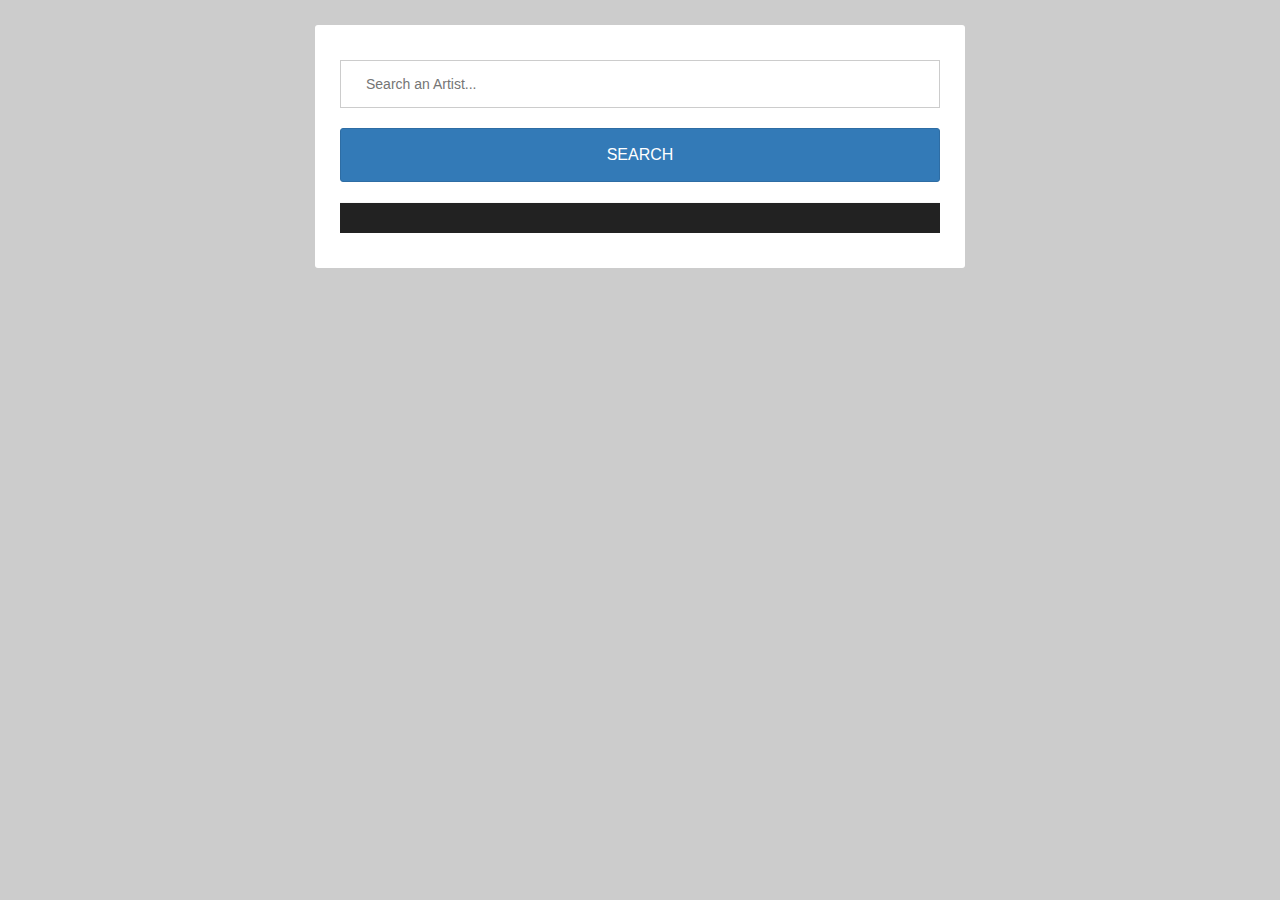
<file: itunes-sample-master/index.html>
<!DOCTYPE html>
<html>
    <head>
        <meta charset="utf-8">
        <title>Music Finder</title>
        <link rel="stylesheet" href="style.css">
    </head>
    <body>

        <div class="container">

            <div class="search">
                <form>
                    <input id= "artist"class="search-input" type="search" value="" placeholder="Search an Artist...">
                    <button name="submitBtn" type="submit">Search</button>
                </form>
            </div>

            <div class="player">

            </div>

            <ul class="playlist">

            </ul>

        </div>

        <script src="audio.js"></script>
        <script src="app.js"></script>
    </body>
</html>
</file>
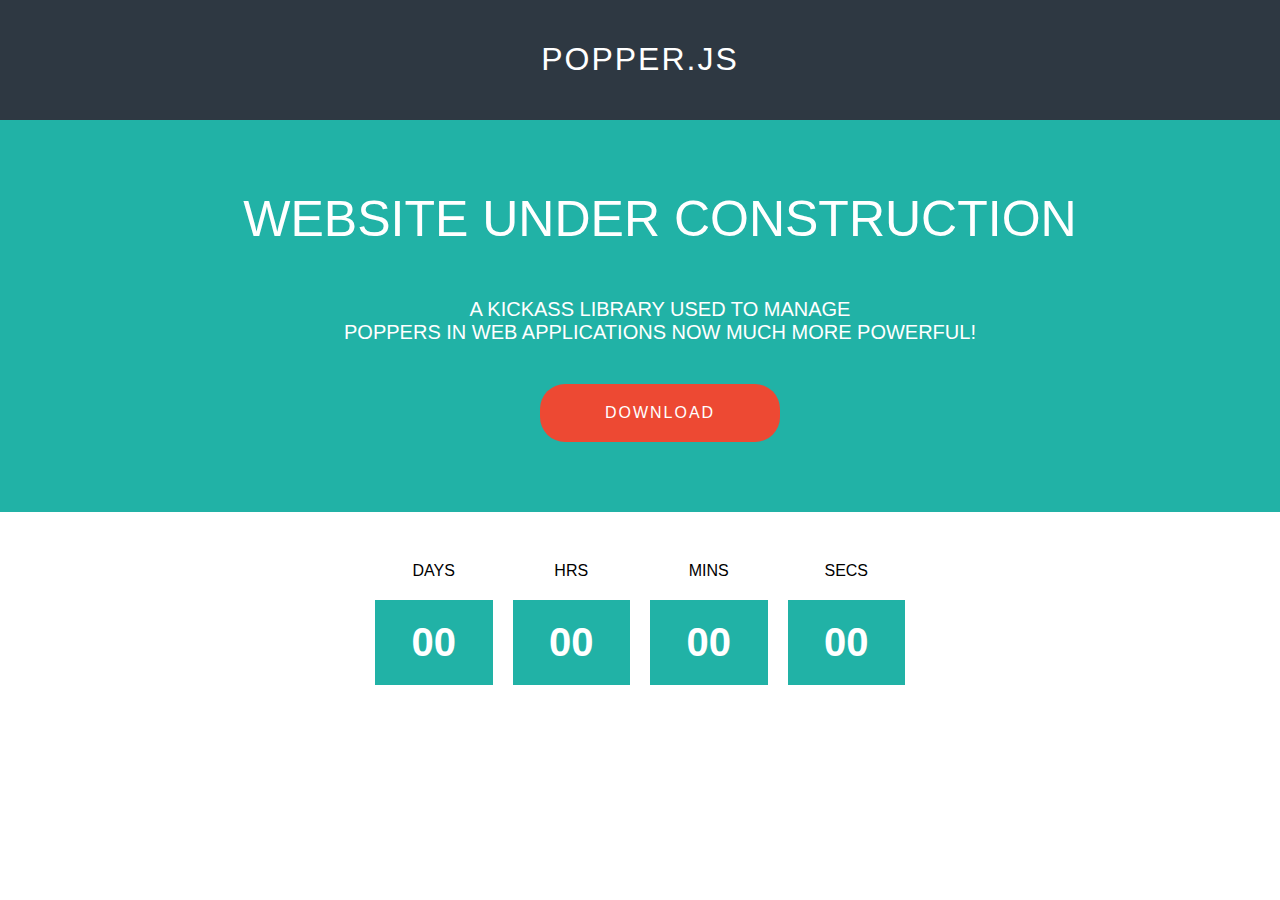
<file: popper-countdown/index.html>
<!DOCTYPE html>
<html>
<head>
	<title>Popper.js - Under Construction</title>
	<link rel="stylesheet" type="text/css" href="style.css">
</head>
<body>
	<div class="container">

		<header>
			<h1>Popper.JS</h1>
		</header>

		<div class="intro">
			<div class="intro-content">
				<h3>Website Under Construction</h3>
				<p>A KICKASS LIBRARY USED TO MANAGE <br>POPPERS IN WEB APPLICATIONS NOW MUCH MORE POWERFUL!</p>

				<a href="#">Download</a>
			</div>
		</div>

		<div class="countdown">
			<div class="countdown-widget">
				<div class="timer-box">
					<div class="label">Days</div>
					<div class="value days">14</div>
				</div>

				<div class="timer-box">
					<div class="label">Hrs</div>
					<div class="value hours">14</div>
				</div>

				<div class="timer-box">
					<div class="label">Mins</div>
					<div class="value mins">14</div>
				</div>

				<div class="timer-box">
					<div class="label">Secs</div>
					<div class="value secs">14</div>
				</div>

				<div class="clr"></div>

			</div>
		</div>

	</div>
	<script type="text/javascript" src="jquery-3.2.1.min.js"></script>
	<script type="text/javascript" src="jquery.countdown.js"></script>


	<div id="getting-started"></div>

	<script type="text/javascript">
	  $(".days")
	  .countdown("2017/11/01", function(event) {
	    $(this).text(
	      event.strftime('%D')
	    );
	  });
	  $(".hours")
	  .countdown("2017/11/01", function(event) {
	    $(this).text(
	      event.strftime('%H')
	    );
	  });
	  $(".mins")
	  .countdown("2017/11/01", function(event) {
	    $(this).text(
	      event.strftime('%M')
	    );
	  });
	  $(".secs")
	  .countdown("2017/11/01", function(event) {
	    $(this).text(
	      event.strftime('%S')
	    );
	  });
	</script>
</body>
</html>
</file>
<file: itunes-sample-master/style.css>
body {
    padding: 0;
    margin: 0;
    background: #ccc;
    font-family: "Segoe UI", Helvetica, sans-serif;
    font-size: 14px;
}

.container {
    background: #fff;
    width: 600px;
    margin: 25px auto;
    padding: 25px;
    border-radius: 3px;
}

.search {
    padding: 10px 0;
    border-bottom: 1px solid #f8f8f8;
}

.search-input {
    display: block;
    width: 100%;
    padding: 15px 25px;
    font-size: 14px;
    border: 1px solid #ccc;
    background: #fff;
    outline: none;
    margin: 0 0 20px;
}

button {
    display: block;
    background: #337ab7;
    color: #fff;
    outline: none;
    width: 100%;
    border: 1px solid #2e6da4;
    padding: 17px 25px;
    border-radius: 3px;
    cursor: pointer;
    font-size: 16px;
    text-transform: uppercase;
    margin: 10px 0;
}

.player {
    background: #222;
    padding: 15px;
    margin: 0 0 10px;
    text-align: center;
}

ul.playlist {
    list-style: none;
    margin: 0;
    padding: 0;
}

ul li {
    display: block;
    padding: 15px;
    cursor: pointer;
    text-transform: uppercase;
    font-size: 13px;
    border-bottom: 1px solid #ccc;
    transition: all .25s linear;
}

ul li:hover {
    background: #000;
    color: yellow;
    border-bottom: 1px solid #000;
}
</file>
<file: popper-countdown/style.css>
body {
	font-family: Arial, "Segoe UI", sans-serif;
	padding: 0;
	margin: 0;
}

header {
	background: #2E3842;
	color: #fff;
	text-transform: uppercase;
	text-align: center;
	padding: 20px;
}

header h1 {
	font-weight: normal;
	letter-spacing: 2px;
}

.intro {
	text-align: center;
	background: #21B2A6;
	color: #fff;
	padding: 20px;
	text-transform: uppercase;
	width:100%; 
}

.intro-content {
	max-width: 1000px;
	margin: 0 auto;
	padding-bottom: 30px;
}

.intro-content  h3 {
	font-size: 50px;
	font-weight: normal;
}

.intro-content p {
	font-size: 20px;
	margin-bottom: 40px;
}

.intro-content a {
	display: block;
	background: #ED4933;
	padding: 20px;
	max-width: 200px;
	margin: 20px auto;
	text-decoration: none;
	color: #fff;
	border-radius: 25px;
	letter-spacing: 2px;
}
.countdown {
	padding: 40px 20px;
}

.countdown-widget {
	max-width: 550px;
	margin: 0 auto;
}

.timer-box {
	padding:10px; 
	width: 25%;
	float: left;
	box-sizing: border-box;
}

.timer-box .label {
	text-align: center;
	text-transform: uppercase;
	padding-bottom: 20px;
}

.timer-box .value {
	background: #21B2A6;
	color: #fff;
	text-align: center;
	font-size: 40px;
	font-weight: bold;
	padding: 20px; 
}

.clr {
	clear: both;
	float: none;
}
</file>
